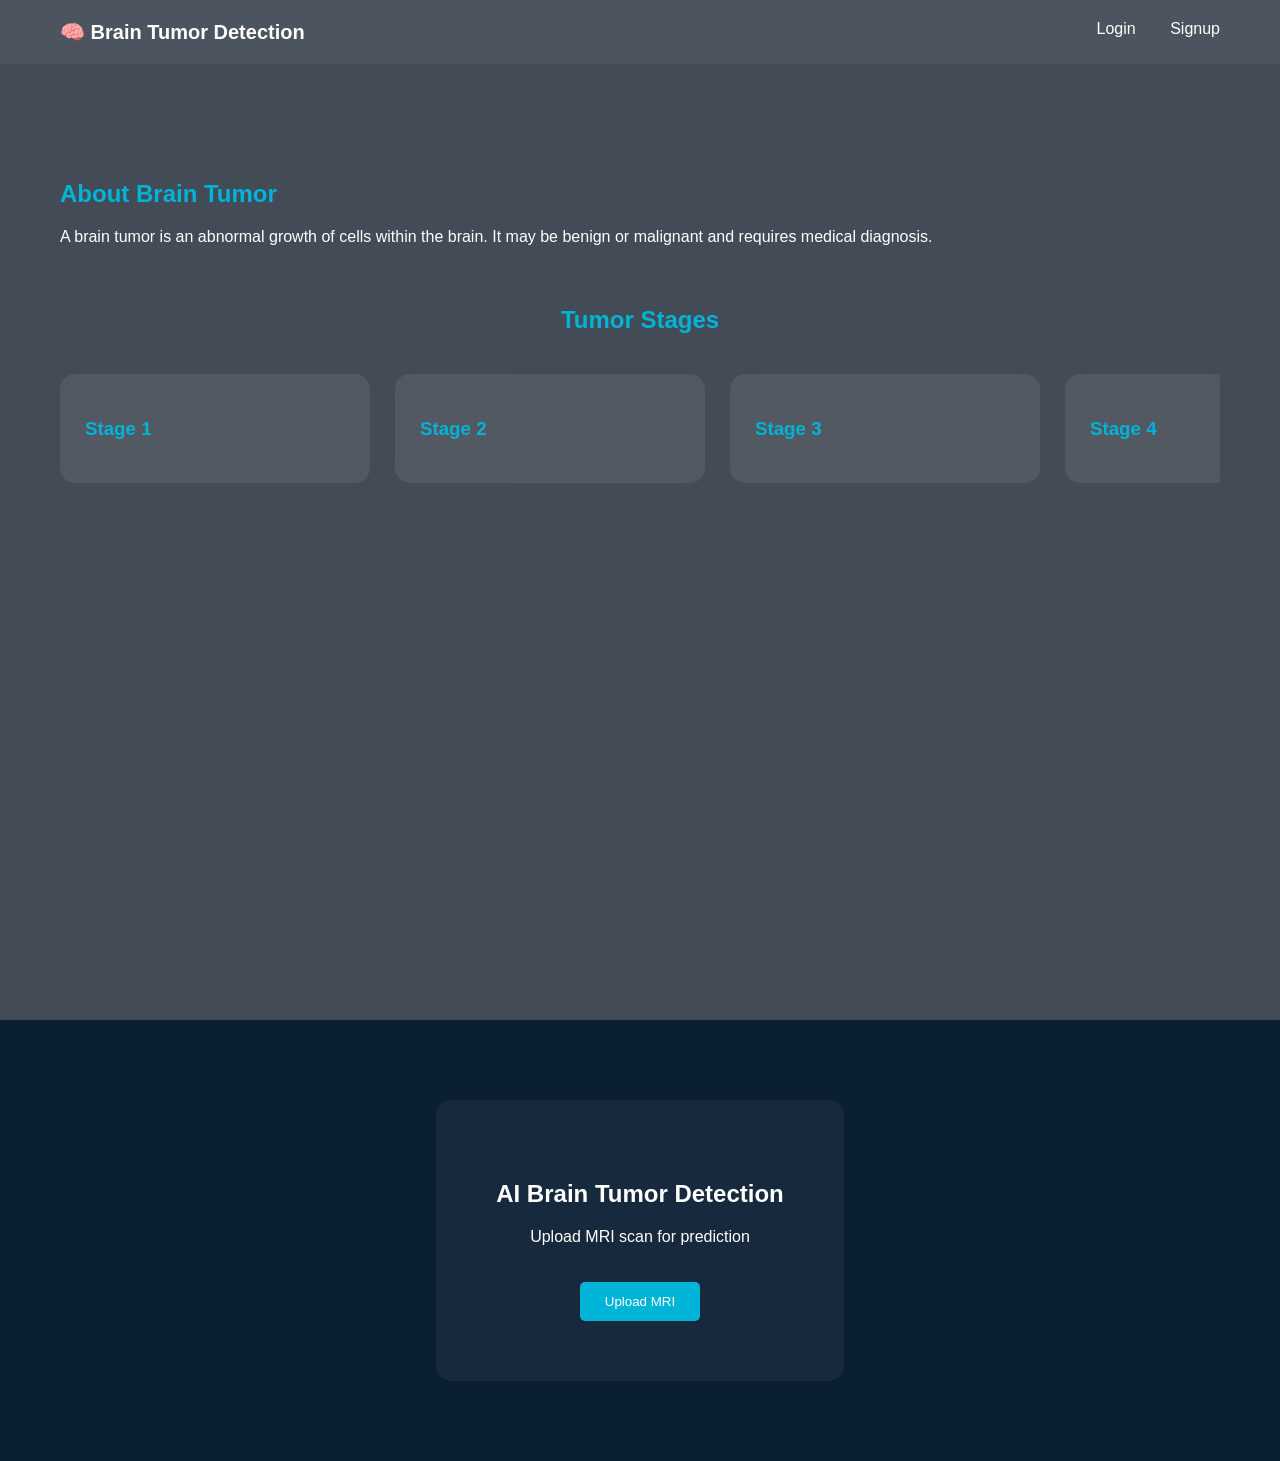
<file: index.html>
<!DOCTYPE html>
<html lang="en">
<head>
    <meta charset="UTF-8">
    <title>Brain Tumor Detection</title>
    <link rel="stylesheet" href="style.css">
</head>
<body>

<header id="navbar">
    <div class="nav-container">
        <div class="nav-left">
            <a href="#" class="logo">🧠 Brain Tumor Detection</a>
        </div>
        <div class="nav-right">
            <a href="auth.html">Login</a>
            <a href="auth.html">Signup</a>
        </div>
    </div>
</header>

<section class="info-section">
    <div class="content-wrapper">

        <div class="intro">
            <h2>About Brain Tumor</h2>
            <p>
                A brain tumor is an abnormal growth of cells within the brain.
                It may be benign or malignant and requires medical diagnosis.
            </p>
        </div>

        <div class="stages">
            <h2>Tumor Stages</h2>
            <div class="card-container">

                <div class="stage-card"><h3>Stage 1</h3></div>
                <div class="stage-card"><h3>Stage 2</h3></div>
                <div class="stage-card"><h3>Stage 3</h3></div>
                <div class="stage-card"><h3>Stage 4</h3></div>

            </div>
        </div>

    </div>
</section>

<!-- HERO -->
<section class="hero">
    <div class="overlay">
        <h1>AI Brain Tumor Detection</h1>
        <p>Upload MRI scan for prediction</p>
        <button class="upload-btn" onclick="handleUpload()">Upload MRI</button>
    </div>
</section>

<!-- LOGIN REQUIRED POPUP -->
<div id="popup" class="popup">
    <div class="popup-box">
        <h2>Login Required</h2>
        <p>Please login or register to continue.</p>

        <div class="popup-buttons">
            <a href="auth.html" class="btn">Login</a>
            <a href="auth.html" class="btn">Register</a>
        </div>

        <span class="close" onclick="closePopup()">×</span>
    </div>
</div>

<script src="script.js"></script>
</body>
</html>
</file>
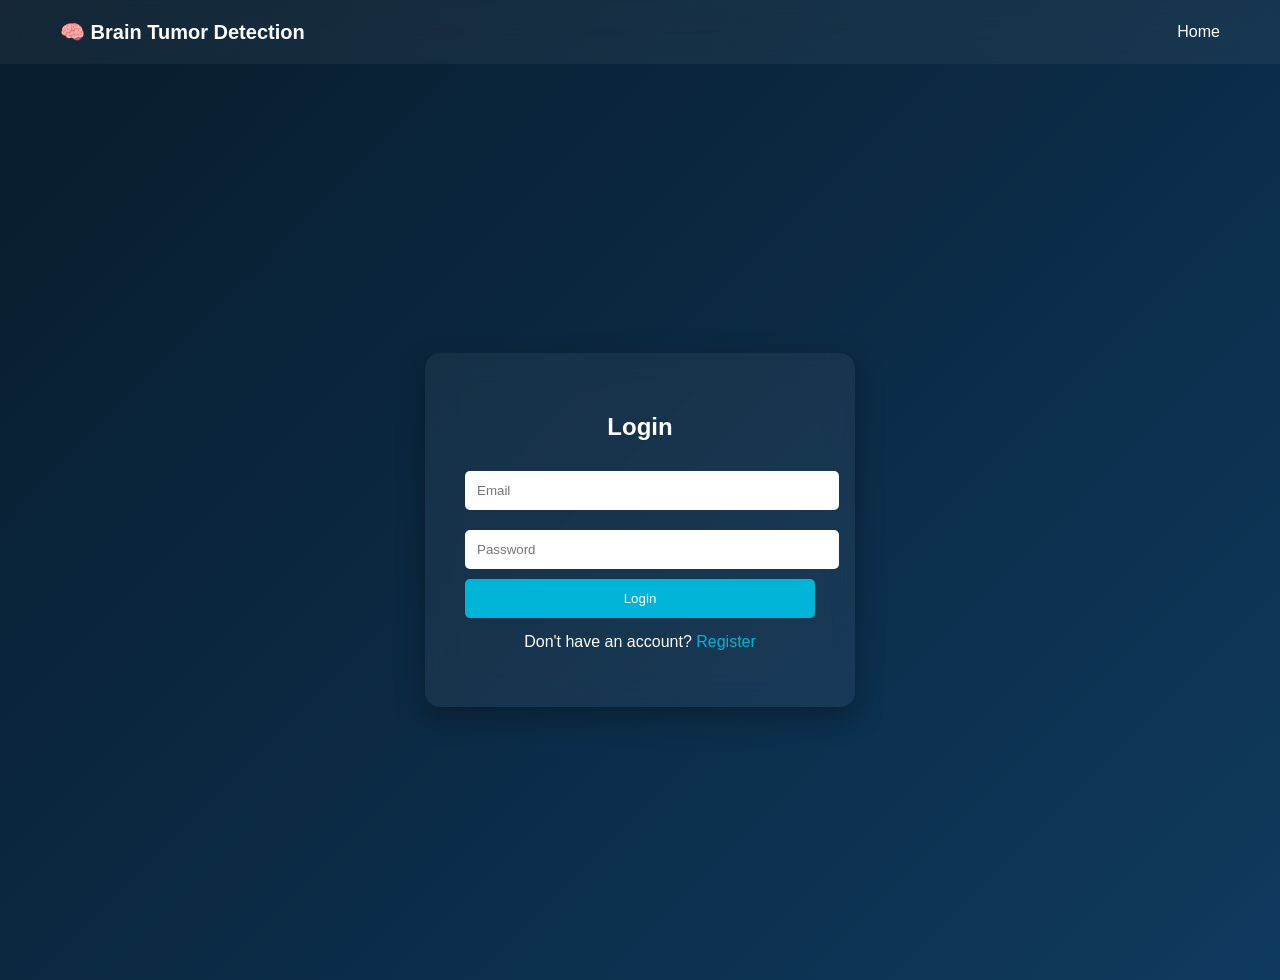
<file: auth.html>
<!DOCTYPE html>
<html lang="en">
<head>
    <meta charset="UTF-8">
    <title>Authentication</title>
    <link rel="stylesheet" href="auth.css">
</head>
<body>

<!-- NAVBAR (same as index) -->
<header id="navbar">
    <div class="nav-container">
        <div class="nav-left">
            <a href="/" class="logo">🧠 Brain Tumor Detection</a>
        </div>
        <div class="nav-right">
            <a href="/" class="home-link">Home</a>
        </div>
    </div>
</header>

<!-- MAIN CONTAINER -->
<div class="container">

    <div class="form-box">

        <!-- LOGIN -->
        <div id="login-form" class="form active">
            <h2>Login</h2>
            <input id="login-email" type="email" placeholder="Email">
            <input id="login-password" type="password" placeholder="Password">
            <button onclick="handleLogin()">Login</button>

            <p>Don't have an account? 
                <span onclick="showRegister()">Register</span>
            </p>
        </div>

        <!-- REGISTER -->
        <div id="register-form" class="form">
            <h2>Register</h2>
            <input id="name" type="text" placeholder="Full Name">
            <input id="email" type="email" placeholder="Email">
            <input id="password" type="password" placeholder="Password">
            <button onclick="register()">Register</button>

            <p>Already have an account? 
                <span onclick="showLogin()">Login</span>
            </p>
        </div>

    </div>

</div>

<script src="auth.js"></script>
</body>
</html>
</file>
<file: style.css>
body {
    margin: 0;
    font-family: Arial, sans-serif;
    color: white;
}

/* NAVBAR */
header {
    position: fixed;
    width: 100%;
    top: 0;
    z-index: 1000;
    background: rgba(255, 255, 255, 0.05);
    backdrop-filter: blur(15px);
    transition: 0.3s;
}

header.scrolled {
    background: rgba(10, 37, 64, 0.85);
}

.nav-container {
    display: flex;
    justify-content: space-between;
    padding: 20px 60px;
}

header.scrolled .nav-container {
    padding: 10px 60px;
}

.logo {
    color: white;
    text-decoration: none;
    font-size: 20px;
    font-weight: bold;
}

.nav-right a {
    color: white;
    text-decoration: none;
    margin-left: 30px;
    position: relative;
}

.nav-right a::after {
    content: "";
    position: absolute;
    width: 0%;
    height: 2px;
    background: #00b4d8;
    bottom: -5px;
    left: 0;
    transition: 0.3s;
}

.nav-right a:hover::after {
    width: 100%;
}

/* BACKGROUND */
.info-section {
    min-height: 100vh;
    padding-top: 120px;
    background: url("https://hscnews.usc.edu/wp-content/uploads/2025/06/AdobeStock_1063382897.jpeg") no-repeat center center/cover;
    background-attachment: fixed;
    position: relative;
}

.info-section::before {
    content: "";
    position: absolute;
    inset: 0;
    background: rgba(5, 15, 30, 0.75);
}

.content-wrapper {
    position: relative;
    z-index: 1;
    padding: 40px 60px;
}

/* INTRO */
.intro {
    text-align: left;
    max-width: 900px;
    margin-bottom: 60px;
}

.intro h2 {
    color: #00b4d8;
}

/* STAGES */
.stages {
    text-align: center;
}

.stages h2 {
    color: #00b4d8;
    margin-bottom: 40px;
}

/* 🔥 FIX: ONE ROW CARDS */
.card-container {
    display: flex;
    gap: 25px;
    overflow-x: auto;       /* allow scroll if needed */
    padding-bottom: 10px;
}

/* OPTIONAL: hide scrollbar (clean UI) */
.card-container::-webkit-scrollbar {
    display: none;
}

/* CARDS */
.stage-card {
    min-width: 260px;       /* fixed width */
    max-width: 260px;
    flex: 0 0 auto;         /* prevent shrinking */
    padding: 25px;
    border-radius: 15px;
    background: rgba(255,255,255,0.08);
    backdrop-filter: blur(10px);
    transition: 0.3s;
    text-align: left;
}

.stage-card h3 {
    color: #00b4d8;
}

.stage-card ul {
    padding-left: 18px;
}

.stage-card li {
    margin-bottom: 8px;
    font-size: 14px;
}

/* HOVER */
.stage-card:hover {
    transform: translateY(-10px) scale(1.04);
    background: rgba(0,180,216,0.2);
    box-shadow: 0 10px 25px rgba(0,180,216,0.4);
}

/* HERO */
.hero {
    padding: 80px 20px;
    display: flex;
    justify-content: center;
    background: #0b1f33;
}

.overlay {
    background: rgba(255, 255, 255, 0.05);
    padding: 60px;
    border-radius: 15px;
    backdrop-filter: blur(10px);
    text-align: center;
    max-width: 600px;
}

.upload-btn {
    margin-top: 20px;
    padding: 12px 25px;
    background: #00b4d8;
    border: none;
    border-radius: 5px;
    color: white;
    cursor: pointer;
}

.upload-btn:hover {
    background: #0096c7;
}
/* POPUP */
.popup {
    position: fixed;
    inset: 0;
    background: rgba(0,0,0,0.7);
    display: none;
    justify-content: center;
    align-items: center;
    z-index: 2000;
}

.popup-box {
    background: rgba(255,255,255,0.05);
    backdrop-filter: blur(15px);
    padding: 30px;
    border-radius: 12px;
    text-align: center;
    width: 300px;
    position: relative;
}

.popup-box h2 {
    color: #00b4d8;
}

.popup-buttons {
    margin-top: 20px;
}

.popup-buttons .btn {
    display: inline-block;
    margin: 10px;
    padding: 10px 15px;
    background: #00b4d8;
    color: white;
    text-decoration: none;
    border-radius: 5px;
}

.popup-buttons .btn:hover {
    background: #0096c7;
}

.close {
    position: absolute;
    top: 10px;
    right: 15px;
    cursor: pointer;
    font-size: 20px;
}
</file>
<file: auth.css>
body {
    margin: 0;
    font-family: Arial, sans-serif;
    color: white;
    background: linear-gradient(135deg, #081c2c, #0b2a44, #0f3a5f);
}

/* NAVBAR (same style as index) */
header {
    position: fixed;
    width: 100%;
    top: 0;
    z-index: 1000;
    background: rgba(255,255,255,0.05);
    backdrop-filter: blur(15px);
    transition: 0.3s;
}

.nav-container {
    display: flex;
    justify-content: space-between;
    align-items: center;
    padding: 20px 60px;
}

.logo {
    color: white;
    text-decoration: none;
    font-size: 20px;
    font-weight: bold;
}

/* HOME LINK */
.home-link {
    color: white;
    text-decoration: none;
    position: relative;
}

.home-link::after {
    content: "";
    position: absolute;
    width: 0%;
    height: 2px;
    background: #00b4d8;
    bottom: -5px;
    left: 0;
    transition: 0.3s;
}

.home-link:hover::after {
    width: 100%;
}

/* CENTER FORM (IMPORTANT FIX) */
.container {
    height: 100vh;
    display: flex;
    justify-content: center;
    align-items: center;
    padding-top: 80px; /* FIX navbar overlap */
}

/* FORM BOX */
.form-box {
    background: rgba(255,255,255,0.05);
    padding: 40px;
    border-radius: 15px;
    backdrop-filter: blur(15px);
    width: 350px;
    box-shadow: 0 10px 30px rgba(0,0,0,0.3);
}

/* FORMS */
.form {
    display: none;
}

.form.active {
    display: block;
}

h2 {
    text-align: center;
    margin-bottom: 20px;
}

/* INPUT */
input {
    width: 100%;
    padding: 12px;
    margin: 10px 0;
    border: none;
    border-radius: 5px;
    outline: none;
}

/* BUTTON */
button {
    width: 100%;
    padding: 12px;
    background: #00b4d8;
    border: none;
    color: white;
    border-radius: 5px;
    cursor: pointer;
}

button:hover {
    background: #0096c7;
}

/* SWITCH TEXT */
p {
    text-align: center;
    margin-top: 15px;
}

span {
    color: #00b4d8;
    cursor: pointer;
}
</file>
